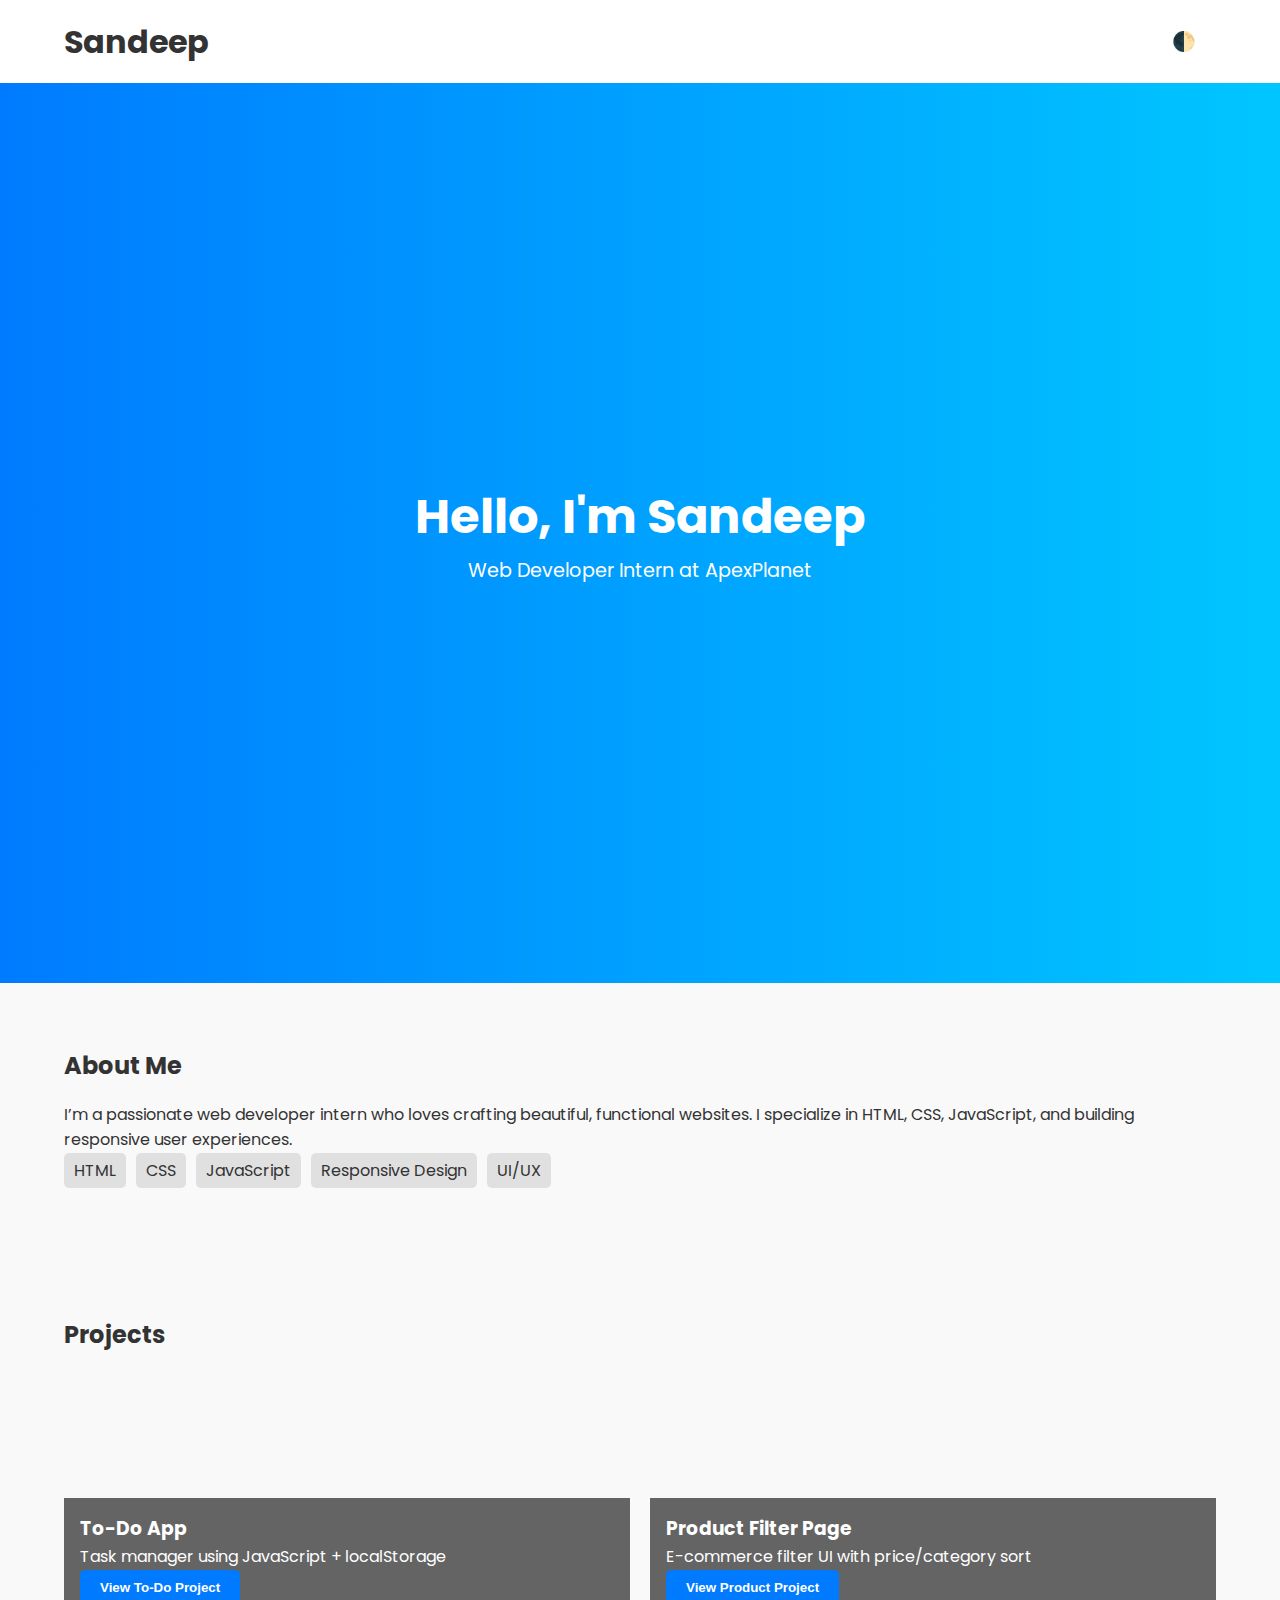
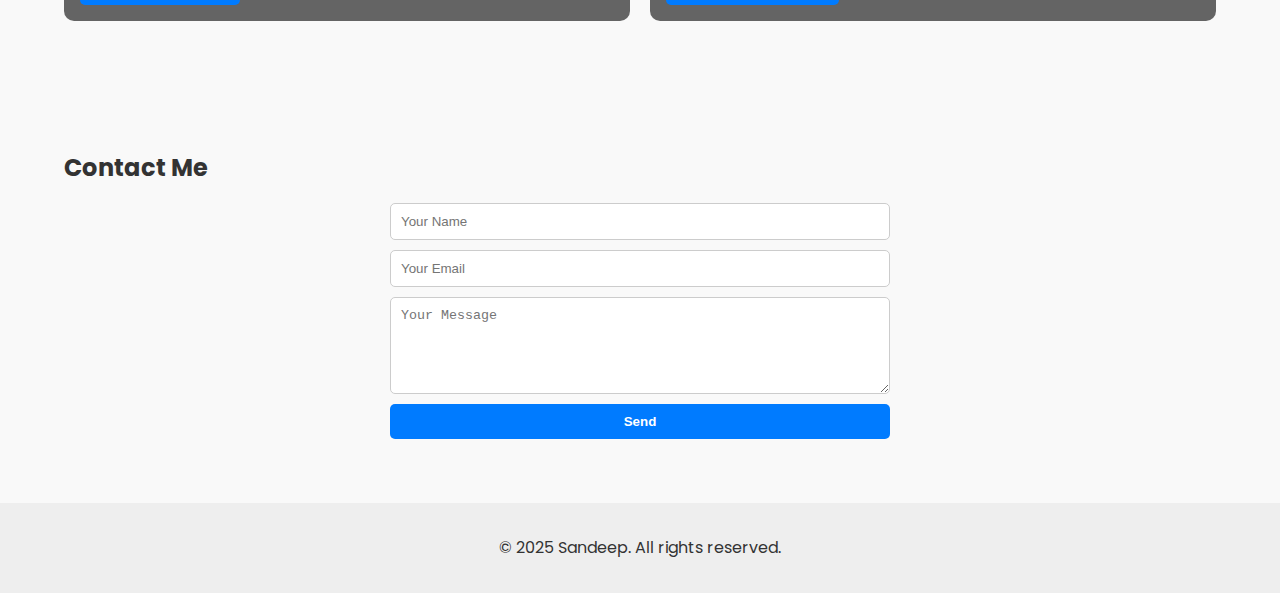
<file: index.html>
<!DOCTYPE html>
<html lang="en">
<head>
  <meta charset="UTF-8" />
  <meta name="viewport" content="width=device-width, initial-scale=1.0"/>
  <title>Sandeep | Web Developer</title>
  <link href="https://fonts.googleapis.com/css2?family=Poppins:wght@400;600&display=swap" rel="stylesheet">
  <link rel="stylesheet" href="style.css">
</head>
<body id="home">
  <header>
    <nav>
      <h1>Sandeep</h1>
      <button id="themeToggle">🌓</button>
    </nav>
  </header>

  <!-- Hero Section -->
  <section class="hero">
    <div class="hero-content">
      <h2>Hello, I'm Sandeep</h2>
      <p>Web Developer Intern at ApexPlanet</p>
    </div>
  </section>

  <!-- About Section -->
  <section class="about" id="about">
    <h2>About Me</h2>
    <p>I’m a passionate web developer intern who loves crafting beautiful, functional websites. I specialize in HTML, CSS, JavaScript, and building responsive user experiences.</p>
    <ul class="skills">
      <li>HTML</li>
      <li>CSS</li>
      <li>JavaScript</li>
      <li>Responsive Design</li>
      <li>UI/UX</li>
    </ul>
  </section>

  <!-- Projects Section -->
  <section class="projects" id="projects">
    <h2>Projects</h2>
    <div class="project-grid">
      <div class="project-card" style="background-image: url(' https://via.placeholder.com/500x300?text=To-Do+App');">
        <div class="card-content">
          <h3>To-Do App</h3>
          <p>Task manager using JavaScript + localStorage</p>
          <a href="todo.html"><button>View To-Do Project</button></a>
        </div>
      </div>
      <div class="project-card" style="background-image: url(' https://via.placeholder.com/500x300?text=Product+Filter');">
        <div class="card-content">
          <h3>Product Filter Page</h3>
          <p>E-commerce filter UI with price/category sort</p>
          <a href="product.html"><button>View Product Project</button></a>
        </div>
      </div>
    </div>
  </section>

  <!-- Contact Section -->
  <section class="contact" id="contact">
    <h2>Contact Me</h2>
    <form id="contactForm">
      <input type="text" id="name" placeholder="Your Name" required>
      <input type="email" id="email" placeholder="Your Email" required>
      <textarea id="message" rows="5" placeholder="Your Message" required></textarea>
      <button type="submit">Send</button>
    </form>
    <p id="formStatus"></p>
  </section>

  <!-- Footer -->
  <footer>
    <p>© 2025 Sandeep. All rights reserved.</p>
  </footer>

  <script src="script.js"></script>
</body>
</html>
</file>
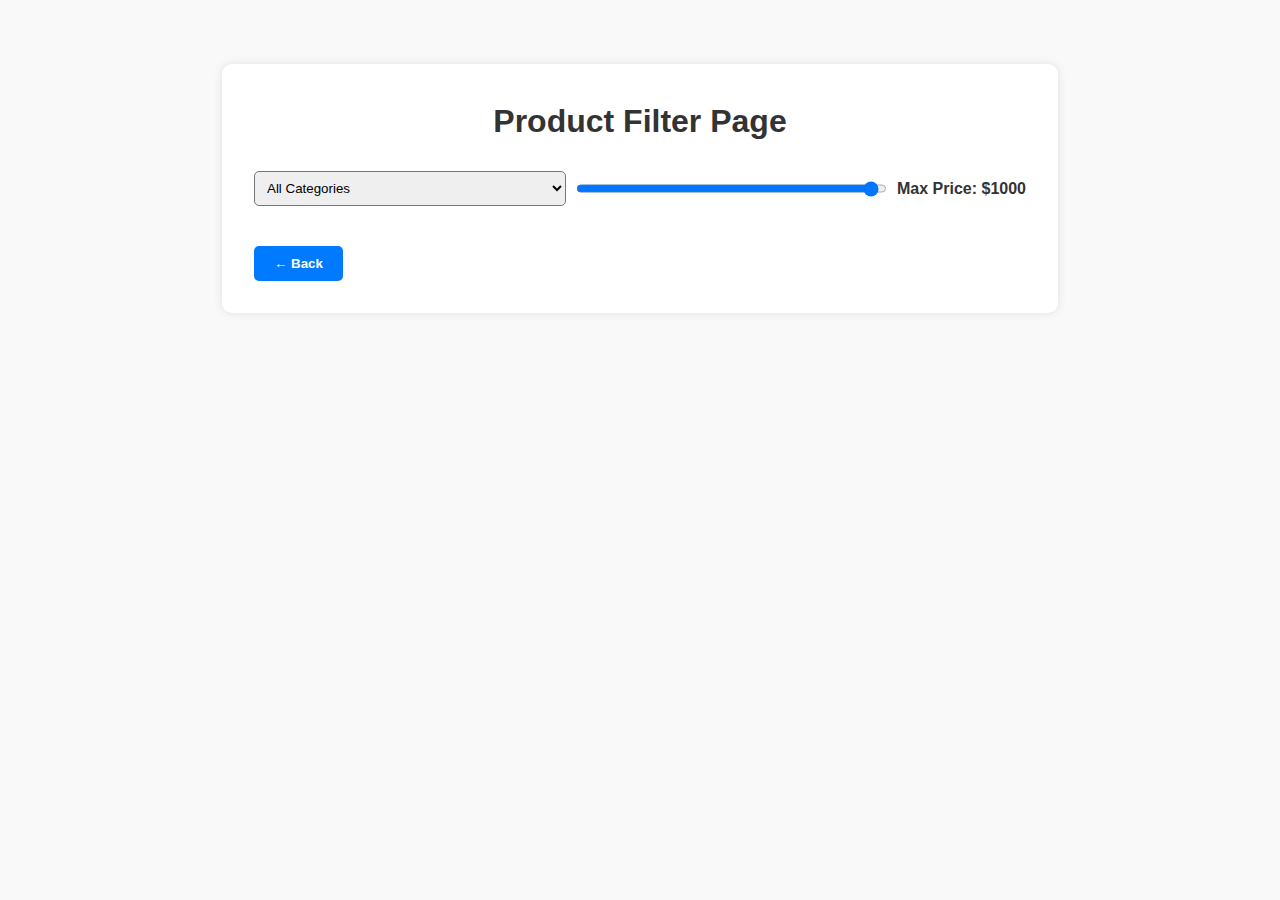
<file: product.html>
<!DOCTYPE html>
<html lang="en">
<head>
  <meta charset="UTF-8" />
  <title>Product Filter - Sandeep</title>
  <link rel="stylesheet" href="style.css">
  <style>
    body {
      padding: 4rem 2rem;
      max-width: 900px;
      margin: auto;
    }
    .filter-container {
      background: #fff;
      border-radius: 10px;
      padding: 2rem;
      box-shadow: 0 0 10px rgba(0,0,0,0.1);
    }
    .dark-mode .filter-container {
      background: #1e1e1e;
    }
    h1 {
      text-align: center;
      margin-bottom: 1.5rem;
    }
    .filters {
      display: flex;
      flex-wrap: wrap;
      justify-content: space-between;
      gap: 10px;
      margin-bottom: 20px;
    }
    select, input[type="range"] {
      flex: 1 1 200px;
      padding: 8px;
      border-radius: 5px;
    }
    #priceValue {
      font-weight: bold;
      margin-top: 5px;
    }
    .products-grid {
      display: grid;
      grid-template-columns: repeat(auto-fit, minmax(200px, 1fr));
      gap: 20px;
    }
    .product-card {
      background: #f9f9f9;
      border-radius: 10px;
      padding: 15px;
      text-align: center;
      transition: transform 0.3s;
    }
    .dark-mode .product-card {
      background: #2c2c2c;
    }
    .product-card:hover {
      transform: scale(1.03);
    }
    .product-name {
      font-weight: bold;
      margin: 10px 0 5px;
    }
    .product-price {
      color: #007bff;
    }
    button.back-btn {
      display: block;
      margin-top: 20px;
    }
  </style>
</head>
<body>
  <div class="filter-container">
    <h1>Product Filter Page</h1>

    <!-- Filters -->
    <div class="filters">
      <select id="categoryFilter">
        <option value="all">All Categories</option>
        <option value="electronics">Electronics</option>
        <option value="clothing">Clothing</option>
        <option value="books">Books</option>
      </select>

      <input type="range" id="priceFilter" min="0" max="1000" step="50" value="1000">
      <span id="priceValue">Max Price: $1000</span>
    </div>

    <!-- Product Grid -->
    <div class="products-grid" id="productsGrid"></div>

    <!-- Back Button -->
    <button class="back-btn" onclick="window.history.back()">← Back</button>
  </div>

  <script>
    // Corrected Product Data (NO EXTRA SPACES in URLs)
    const products = [
      // Electronics
      { name: "Headphones", price: 150, category: "electronics", img: "https://via.placeholder.com/150x100?text=Headphones" },
      { name: "Smartphone", price: 600, category: "electronics", img: "https://via.placeholder.com/150x100?text=Smartphone" },
      { name: "Laptop", price: 900, category: "electronics", img: "https://via.placeholder.com/150x100?text=Laptop" },
      { name: "Speaker", price: 120, category: "electronics", img: "https://via.placeholder.com/150x100?text=Speaker" },

      // Clothing
      { name: "T-Shirt", price: 25, category: "clothing", img: "https://via.placeholder.com/150x100?text=T-Shirt" },
      { name: "Jeans", price: 45, category: "clothing", img: "https://via.placeholder.com/150x100?text=Jeans" },
      { name: "Jacket", price: 75, category: "clothing", img: "https://via.placeholder.com/150x100?text=Jacket" },

      // Books
      { name: "JavaScript Book", price: 35, category: "books", img: "https://via.placeholder.com/150x100?text=Book" },
      { name: "Novel", price: 15, category: "books", img: "https://via.placeholder.com/150x100?text=Novel" },
      { name: "Programming Guide", price: 50, category: "books", img: "https://via.placeholder.com/150x100?text=Guide" },
    ];

    function renderProducts() {
      const category = document.getElementById("categoryFilter").value;
      const maxPrice = parseInt(document.getElementById("priceFilter").value);

      const filtered = products.filter(p =>
        (category === 'all' || p.category === category) && p.price <= maxPrice
      );

      const container = document.getElementById("productsGrid");
      container.innerHTML = "";

      if (filtered.length === 0) {
        container.innerHTML = "<p>No products found.</p>";
        return;
      }

      filtered.forEach(product => {
        const div = document.createElement("div");
        div.className = "product-card";
        div.innerHTML = `
          <img src="${product.img}" alt="${product.name}" style="width:100%; border-radius:10px; height:120px; object-fit:contain;">
          <div class="product-name">${product.name}</div>
          <div class="product-price">$${product.price}</div>
        `;
        container.appendChild(div);
      });

      document.getElementById("priceValue").textContent = Max Price: $${maxPrice};
    }

    // Initialize on load
    window.onload = renderProducts;

    // Event listeners
    document.getElementById("categoryFilter").addEventListener("change", renderProducts);
    document.getElementById("priceFilter").addEventListener("input", renderProducts);
  </script>
</body>
</html>
</file>
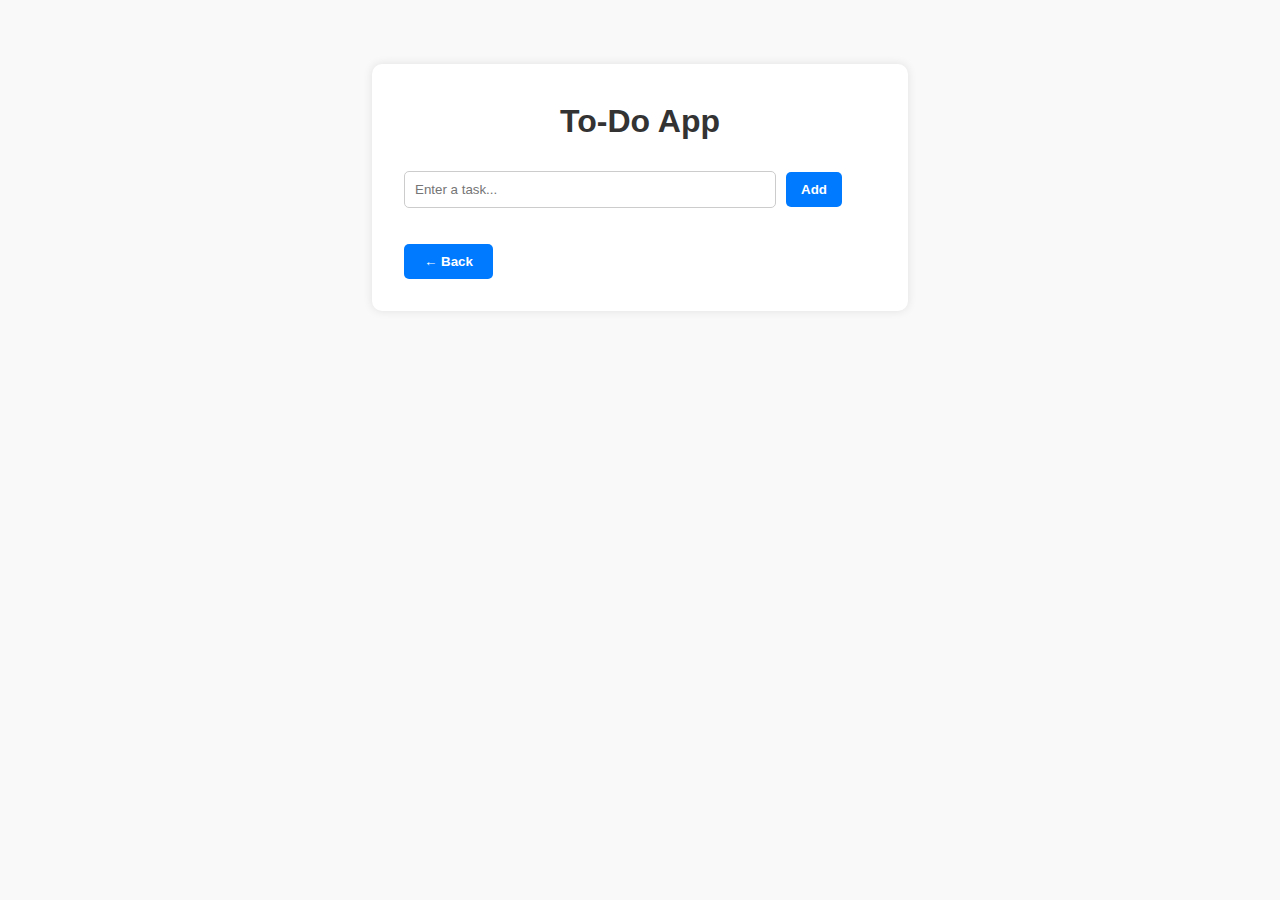
<file: todo.html>
<!DOCTYPE html>
<html lang="en">
<head>
  <meta charset="UTF-8" />
  <title>To-Do App - Sandeep</title>
  <link rel="stylesheet" href="style.css">
  <style>
    body {
      padding: 4rem 2rem;
      max-width: 600px;
      margin: auto;
    }
    .todo-container {
      background: #fff;
      border-radius: 10px;
      padding: 2rem;
      box-shadow: 0 0 10px rgba(0,0,0,0.1);
    }
    .dark-mode .todo-container {
      background: #1e1e1e;
    }
    h1 {
      text-align: center;
      margin-bottom: 1.5rem;
    }
    input[type="text"] {
      width: calc(100% - 100px);
      padding: 10px;
      border: 1px solid #ccc;
      border-radius: 5px;
    }
    button.add-btn {
      padding: 10px 15px;
      margin-left: 10px;
      border-radius: 5px;
    }
    ul {
      list-style: none;
      margin-top: 1rem;
      padding: 0;
    }
    li {
      background: #f1f1f1;
      margin: 10px 0;
      padding: 10px;
      border-radius: 5px;
      display: flex;
      justify-content: space-between;
      align-items: center;
    }
    .dark-mode li {
      background: #333;
      color: #f1f1f1;
    }
    .delete-btn {
      background: red;
      padding: 5px 10px;
      color: white;
      border: none;
      border-radius: 5px;
      cursor: pointer;
    }
  </style>
</head>
<body>
  <div class="todo-container">
    <h1>To-Do App</h1>
    <div style="display: flex; align-items: center;">
      <input type="text" id="taskInput" placeholder="Enter a task..." />
      <button class="add-btn" onclick="addTask()">Add</button>
    </div>
    <ul id="taskList"></ul>
    <button onclick="window.history.back()" style="margin-top: 20px;">← Back</button>
  </div>

  <script>
    // Load tasks from localStorage
    window.onload = function () {
      const saved = localStorage.getItem("tasks");
      if (saved) {
        document.getElementById("taskList").innerHTML = saved;
      }
    };

    // Save tasks on change
    function saveTasks() {
      const list = document.getElementById("taskList").innerHTML;
      localStorage.setItem("tasks", list);
    }

    function addTask() {
      const input = document.getElementById("taskInput");
      const taskText = input.value.trim();
      if (!taskText) return;

      const li = document.createElement("li");
      li.innerHTML = `
        ${taskText}
        <button class="delete-btn" onclick="this.parentElement.remove(); saveTasks()">Delete</button>
      `;
      document.getElementById("taskList").appendChild(li);
      input.value = "";
      saveTasks();
    }
  </script>
</body>
</html>
</file>
<file: style.css>
/* General */
* {
    margin: 0;
    padding: 0;
    box-sizing: border-box;
  }
  body {
    font-family: 'Poppins', sans-serif;
    background-color: #f9f9f9;
    color: #333;
    line-height: 1.6;
    transition: background-color 0.3s, color 0.3s;
  }
  .dark-mode {
    background-color: #121212;
    color: #f1f1f1;
  }
  
  a { text-decoration: none; }
  button {
    cursor: pointer;
    padding: 10px 20px;
    border: none;
    border-radius: 5px;
    background-color: #007bff;
    color: white;
    font-weight: bold;
  }
  
  /* Header */
  header nav {
    display: flex;
    justify-content: space-between;
    align-items: center;
    padding: 1rem 5%;
    background: #fff;
  }
  .dark-mode header nav {
    background: #1e1e1e;
    color: white;
  }
  #themeToggle {
    background: transparent;
    color: #007bff;
    font-size: 1.2rem;
  }
  
  /* Hero */
  .hero {
    height: 100vh;
    background: linear-gradient(to right, #007bff, #00c6ff);
    display: flex;
    align-items: center;
    justify-content: center;
    color: white;
    text-align: center;
  }
  .hero h2 {
    font-size: 3rem;
  }
  .hero p {
    font-size: 1.2rem;
  }
  
  /* Sections */
  section {
    padding: 4rem 5%;
  }
  .about h2,
  .projects h2,
  .contact h2 {
    margin-bottom: 1rem;
  }
  .skills {
    display: flex;
    gap: 10px;
    list-style: none;
    padding: 0;
  }
  .skills li {
    background: #e0e0e0;
    padding: 5px 10px;
    border-radius: 5px;
  }
  
  .project-grid {
    display: grid;
    grid-template-columns: repeat(auto-fit, minmax(280px, 1fr));
    gap: 20px;
  }
  .project-card {
    position: relative;
    background-size: cover;
    background-position: center;
    height: 250px;
    border-radius: 10px;
    overflow: hidden;
  }
  .card-content {
    background: rgba(0, 0, 0, 0.6);
    color: white;
    padding: 1rem;
    position: absolute;
    bottom: 0;
    width: 100%;
  }
  .dark-mode .card-content {
    background: rgba(0, 0, 0, 0.8);
  }
  
  .contact form {
    max-width: 500px;
    margin: 0 auto;
    display: flex;
    flex-direction: column;
    gap: 10px;
  }
  .contact input,
  .contact textarea {
    padding: 10px;
    border-radius: 5px;
    border: 1px solid #ccc;
  }
  
  footer {
    text-align: center;
    padding: 2rem 0;
    background: #eee;
  }
  .dark-mode footer {
    background: #222;
  }
</file>
